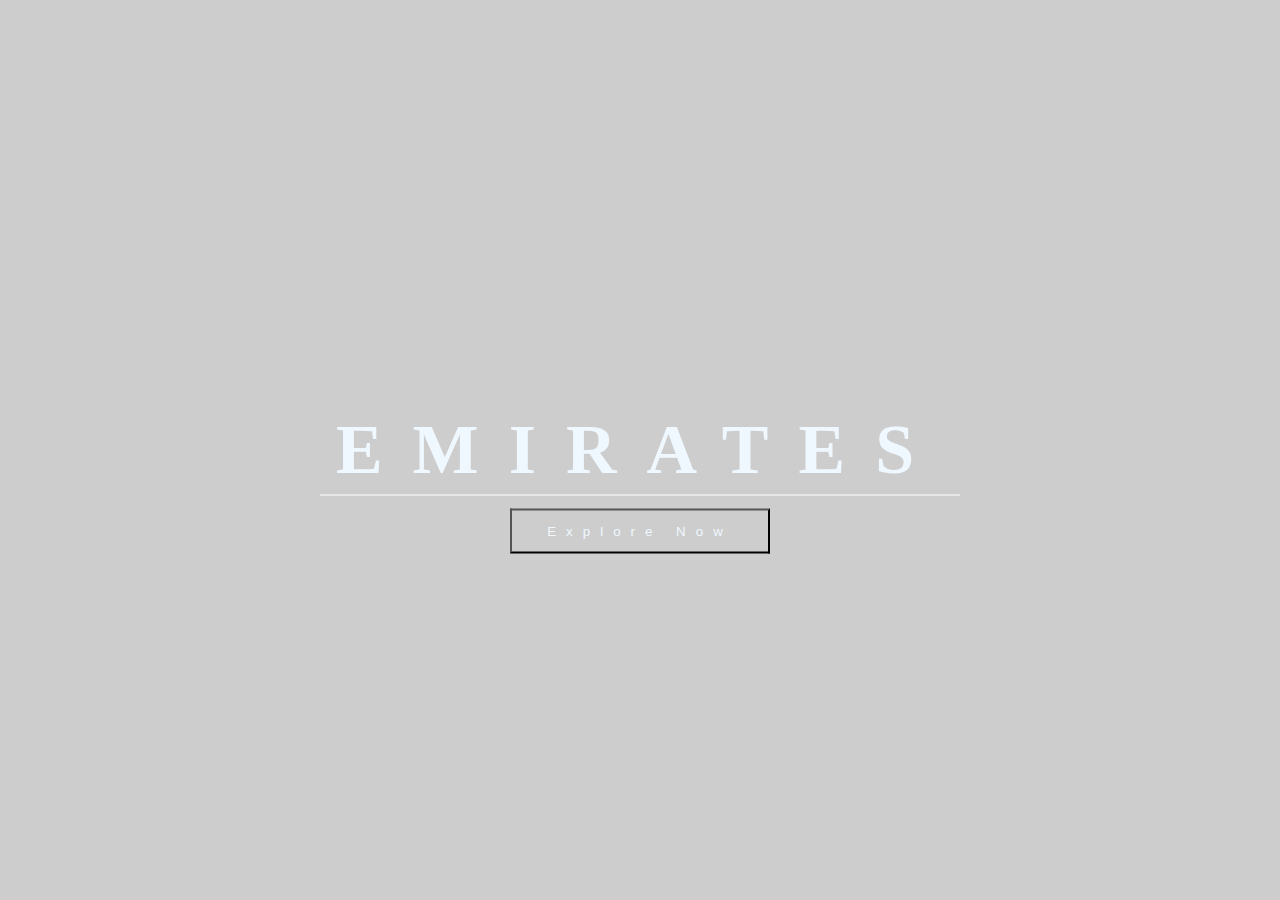
<file: Day-2/index.html>
<!DOCTYPE html>
<html lang="en">
<head>
    <meta charset="UTF-8">
    <meta name="viewport" content="width=device-width, initial-scale=1.0">
    <title>Document</title>
    <link rel="stylesheet" href="style.css">
</head>
<body>
    <div id="main">
        <div id="overlay">
            
            <h1>EMIRATES</h1>
            <div id="line"></div>
            <button id="explore">Explore Now</button>
        </div>
    </div>
</body>
</html>
</file>
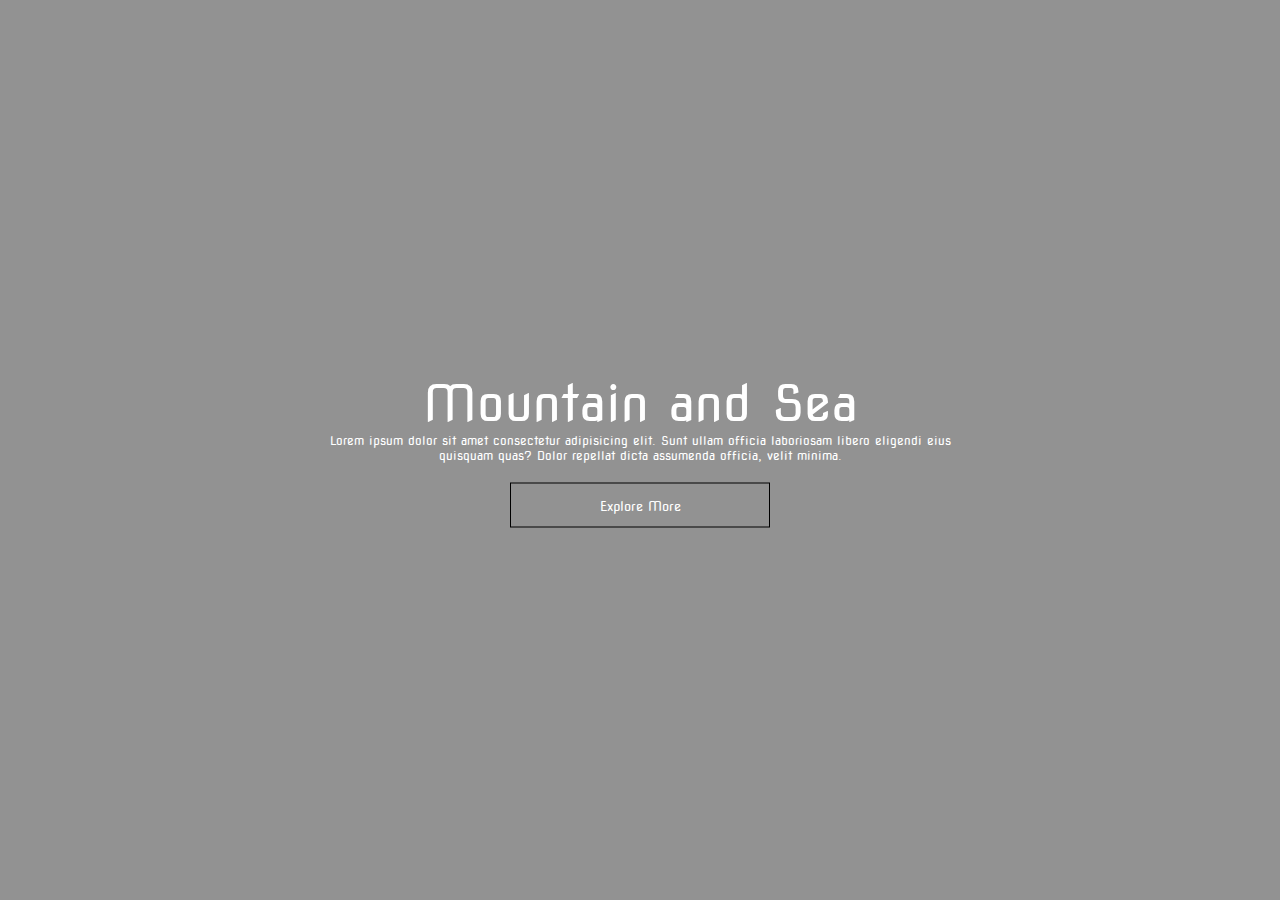
<file: LandingPage/index.html>
<!DOCTYPE html>
<html lang="en">
<head>
    <meta charset="UTF-8">
    <meta name="viewport" content="width=device-width, initial-scale=1.0">
   <link rel="stylesheet" href="style.css">
    <title>Landing Page </title>
</head>
<body>
    <div id="main">
        <div id="overlay">
                <div id="center">
                    <h1>Mountain and Sea</h1>
                        <p>Lorem ipsum dolor sit amet consectetur adipisicing elit. Sunt ullam officia laboriosam 
                        libero eligendi eius quisquam quas? Dolor repellat dicta assumenda officia, velit minima.</p>
                        <button>Explore More</button>
                </div>
        </div>
    </div>
</body>
</html>
</file>
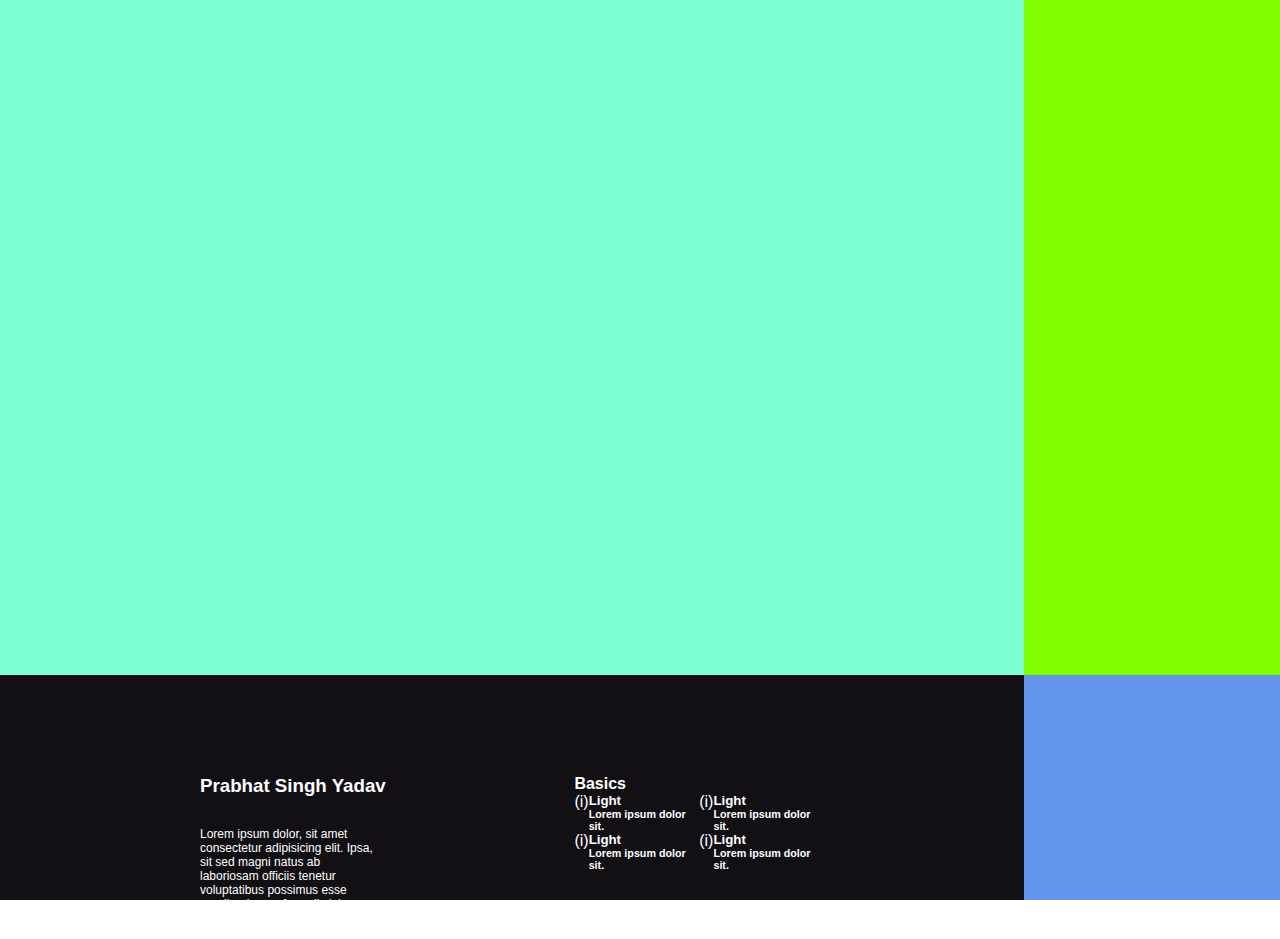
<file: LandingPagegreen/index.html>
<!DOCTYPE html>
<html lang="en">
<head>
    <meta charset="UTF-8">
    <meta name="viewport" content="width=device-width, initial-scale=1.0">
    <link rel="stylesheet" href="style.css">
    <title>Document</title>
</head>
<body>
            <div id="main">
                <div id="left">
                    <div id="ltop"></div>
                    <div id="lbottom">
                       <div id="btmcontent">
                            <div id="contentsleft">
                                <h3>Prabhat Singh Yadav</h3>
                                <p>Lorem ipsum dolor, sit amet consectetur adipisicing elit. Ipsa, sit sed magni natus ab laboriosam officiis tenetur voluptatibus possimus esse repellendus perferendis laborum aliquid eveniet similique, aperiam aut provident eos?</p>
                            </div>
                            <div id="contentsright">
                                <h4>Basics</h4>
                                    <div class="row">
                                        <div class="relem">
                                            (i)
                                            <div class="relemtext">
                                                <h5>Light</h5>
                                                <h6>Lorem ipsum dolor sit.</h6>
                                            </div>
                                        </div>
                                 
                                    
                                        <div class="relem">
                                            (i)
                                            <div class="relemtext">
                                                <h5>Light</h5>
                                                <h6>Lorem ipsum dolor sit.</h6>
                                            </div>
                                        </div>
                                    </div>
                                    <div class="row">
                                        <div class="relem">
                                            (i)
                                            <div class="relemtext">
                                                <h5>Light</h5>
                                                <h6>Lorem ipsum dolor sit.</h6>
                                            </div>
                                        </div>
                                 
                                    
                                        <div class="relem">
                                            (i)
                                            <div class="relemtext">
                                                <h5>Light</h5>
                                                <h6>Lorem ipsum dolor sit.</h6>
                                            </div>
                                        </div>
                                    </div>
                            </div>
                       </div>
                    </div>
                </div>
                 <div id="right">
                    <div id="rtop"></div>
                    <div id="rbottom"></div>
                </div>   
            </div>
</body>
</html>
</file>
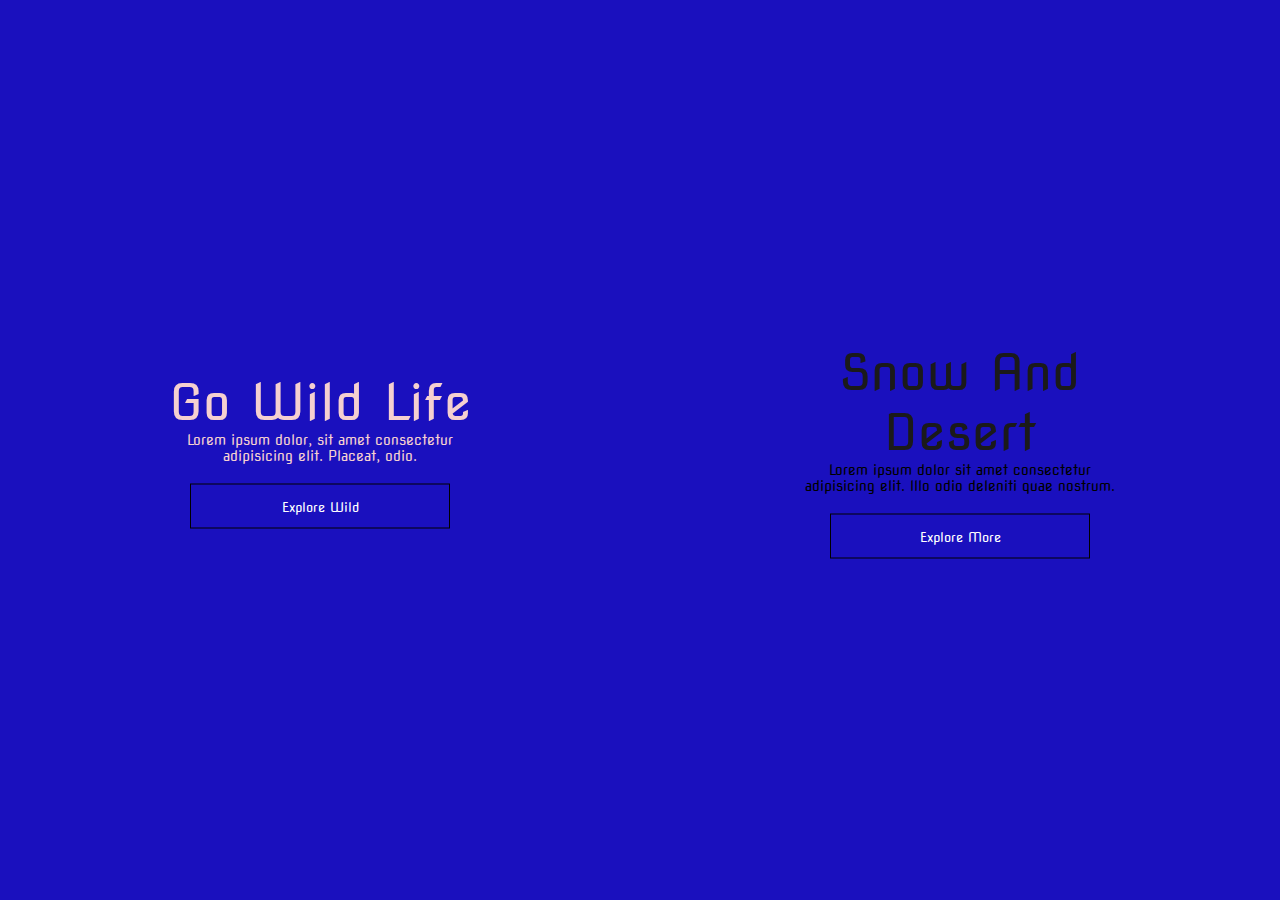
<file: LandingPagePartition/index.html>
<!DOCTYPE html>
<html lang="en">
<head>
    <meta charset="UTF-8">
    <meta name="viewport" content="width=device-width, initial-scale=1.0">
    <link rel="stylesheet" href="style.css">
    <title>Document</title>
</head>
<body>
        <div id="main">
                    <div id="left">
                        <div id="overlay1">
                            <div id="center1">
                                <h1>Go Wild Life</h1>
                                <p>Lorem ipsum dolor, sit amet consectetur adipisicing elit. Placeat, odio.</p>
                                <button>Explore Wild</button>
                            </div>
                        </div>
                    </div>
                    <div id="right">
                        <div id="overlay2">
                            <div id="center2">
                                <h1>Snow And Desert</h1>
                                <p>Lorem ipsum dolor sit amet consectetur adipisicing elit. Illo odio deleniti quae nostrum.</p>
                                <button>Explore More</button>
                            </div>
                        </div>
                    </div>
        </div>
</body>
</html>
</file>
<file: Day-2/style.css>
*{
    margin: 0;
    padding: 0;
    box-sizing: border-box;
    
}

html,body{
    width: 100%;
    height: 100%;
}
#main{
    width: 100%;
    height: 100%;
    background-image: url("https://images.unsplash.com/photo-1682687220795-796d3f6f7000?q=80&w=2070&auto=format&fit=crop&ixlib=rb-4.0.3&ixid=M3wxMjA3fDF8MHxwaG90by1wYWdlfHx8fGVufDB8fHx8fA%3D%3D");
    background-size: cover;
}
#overlay{
    width: 100%;
    height: 100%;
    background-color:rgba(0, 0, 0, 0.196);
}
#overlay h1{
    position: absolute;
    top: 50%;
    left: 50%;
    transform: translate(-50%,-50%);
    font-family:Georgia, 'Times New Roman', Times, serif;
    font-size: 70px;
    font-weight: 900;
    letter-spacing: 30px;
    color: aliceblue;
}
/*
fontweight 100 kiya to patla hoga 
900 kiya to mota hoga

center code
position: absolute;
    top: 55%;
    left: 50%;
    transform: translate(-50%,-50%);
*/


 #line{
    position: absolute;
    top: 55%;
    left: 50%;
    transform: translate(-50%,-50%);
    width: 50%;
    height: 1px;
    background-color: white;
 }
 button{
    position: absolute; 
    font-family: 'Lucida Sans', 'Lucida Sans Regular', 'Lucida Grande', 'Lucida Sans Unicode', Geneva, Verdana, sans-serif;
    top: 59%;
    left: 50%;
    width: 260px;
    height: 45px;
    background-color: transparent;
    border: 1px  2px solid rgb(218, 218, 218) ;
    color: aliceblue;
    transform: translate(-50%,-50%);
    letter-spacing: 10px;
 }
 button:hover{
    background-color: rgb(255, 255, 255);
    color: black;
 }
</file>
<file: LandingPage/style.css>
@import url('https://fonts.googleapis.com/css2?family=Nova+Square&display=swap');

* {
    margin: 0;
    padding: 0;
    box-sizing: border-box;
    font-family: 'Nova Square', sans-serif;
}
html,body{
    width: 100%;
    height: 100%;
}
#main{
   width: 100%;
   height: 100%;
   background-image: url("https://images.unsplash.com/photo-1701122623529-57a0c47e4e0e?q=80&w=2070&auto=format&fit=crop&ixlib=rb-4.0.3&ixid=M3wxMjA3fDB8MHxwaG90by1wYWdlfHx8fGVufDB8fHx8fA%3D%3D");
    background-size: cover;
    /* if your image is cut form uper side and down side u can use property background sizecover**/
}

#overlay{
    width: 100%;
    height: 100%;
    background-color: rgba(0, 0, 0, 0.429);
}
#center{
    position: absolute;
    top: 50%;
    left: 50%;
    transform: translate(-50%,-50%);
    color: white;
    text-align: center;
    /* center div is in center if you need in center div h1 button is in center then yu use textalign center**/
}
#center h1{
    font-size: 50px;
    font-weight: 100;
}

#center p{
font-size: 12px;
}
#center button{
    width: 260px;
    height: 45px;
    border: 1px solid black;
    margin-top: 20px;
    background-color: transparent;
    color: white;
}
#center button:hover{
    background-color: rgb(255, 255, 255);
    color: black;
 }
</file>
<file: LandingPagegreen/style.css>
*{
    margin: 0;
    padding: 0;
    font-family:  'Nova Square', sans-serif;
    box-sizing: border-box;
}
html,body{
    width: 100%;
    height: 100%;
}

#main{
    display: flex;
    width: 100%;
    height: 100%;
    background-color: gray;
}

#left{
    width: 80%;
    height: 100%;
    background-color: aquamarine;
}
#left #ltop{
    width: 100%;
    height: 75%;
    background-image: url("https://images.unsplash.com/photo-1502810365585-56ffa361fdde?q=80&w=1974&auto=format&fit=crop&ixlib=rb-4.0.3&ixid=M3wxMjA3fDB8MHxwaG90by1wYWdlfHx8fGVufDB8fHx8fA%3D%3D");
     background-size: cover;
     background-position: center;

}
#left #lbottom{
    background-color: rgb(18, 15, 21);
    width: 100%;
    height: 25%;
    color: #fff;
   padding: 100px 200px;
}

#lbottom #btmcontent{
    display: flex;
    justify-content: space-between;
   
    width:100%;
    height: 30px;
}

#contentsleft{
    width: 40%;
    height: 100%;
   
}
#contentsleft  p{
    width: 70%;
    font-size: 12px;
    margin-top: 30px;
}
#contentsright{
    width: 40%;
    height: 100%;
   
}
.relem{
    display: flex;
}
#right{
    width: 20%;
    height: 100%;
   
}
#right #rtop{
    background-color: chartreuse;
    width: 100%;
    height: 75%;
}
#right #rbottom{
    background-color: cornflowerblue;
    width: 100%;
    height: 25%;
}
.row{display: flex;}
</file>
<file: LandingPagePartition/style.css>
@import url('https://fonts.googleapis.com/css2?family=Nova+Square&display=swap');
*{
    margin: 0;
    padding: 0;
    box-sizing: border-box;
    font-family:  'Nova Square', sans-serif;;
}
html,body{
    width: 100%;
    height: 100%;

}

#main
{
    display: flex;
    background-color: blue;
    width: 100%;
    height: 100%;
}
#left{
    width: 50%;
    height: 100%;
    background-image: url("https://images.unsplash.com/photo-1682687982093-4773cb0dbc2e?q=80&w=1887&auto=format&fit=crop&ixlib=rb-4.0.3&ixid=M3wxMjA3fDF8MHxwaG90by1wYWdlfHx8fGVufDB8fHx8fA%3D%3D");
    background-position: center;
    background-size: cover;
}

#right{
    width: 50%;
    height: 100%;
    background-image: url("https://images.unsplash.com/photo-1701352281350-ed4a1e76c303?q=80&w=1935&auto=format&fit=crop&ixlib=rb-4.0.3&ixid=M3wxMjA3fDB8MHxwaG90by1wYWdlfHx8fGVufDB8fHx8fA%3D%3D");  
     background-position: center;
    background-size: cover;
}

#overlay1{
    position: relative;
    width: 100%;
    height: 100%;
    background-color: rgba(81, 51, 51, 0.319);
}
#overlay2{
    position: relative;
    width: 100%;
    height: 100%;
    background-color: rgba(81, 51, 51, 0.319);
}

#center1{
    position: absolute;
    top: 50%;
    left: 50%;
    transform: translate(-50%,-50%);
    text-align: center;
    color: rgb(245, 208, 208);
}

#center2{
    position: absolute;
    top: 50%;
    left: 50%;
    transform: translate(-50%,-50%);
    text-align: center;
    color: rgb(27, 26, 26);
}
#center1 h1{
    font-size: 50px;
    font-weight: 100;
}

#center1 p{
font-size: 14px;

}
#center1 button{
    width: 260px;
    height: 45px;
    border: 1px solid black;
    margin-top: 20px;
    background-color: transparent;
    color: white;
}
#center1 button:hover{
    background-color: rgb(255, 255, 255);
    color: black;
 }
 #center2 h1{
    font-size: 50px;
    font-weight: 100;
}

#center2 p{
font-size: 14px;
color: black;
}
#center2 button{
    width: 260px;
    height: 45px;
    border: 1px solid black;
    margin-top: 20px;
    background-color: transparent;
    color: white;
}
#center2 button:hover{
    background-color: rgb(255, 255, 255);
    color: black;
 }
</file>
